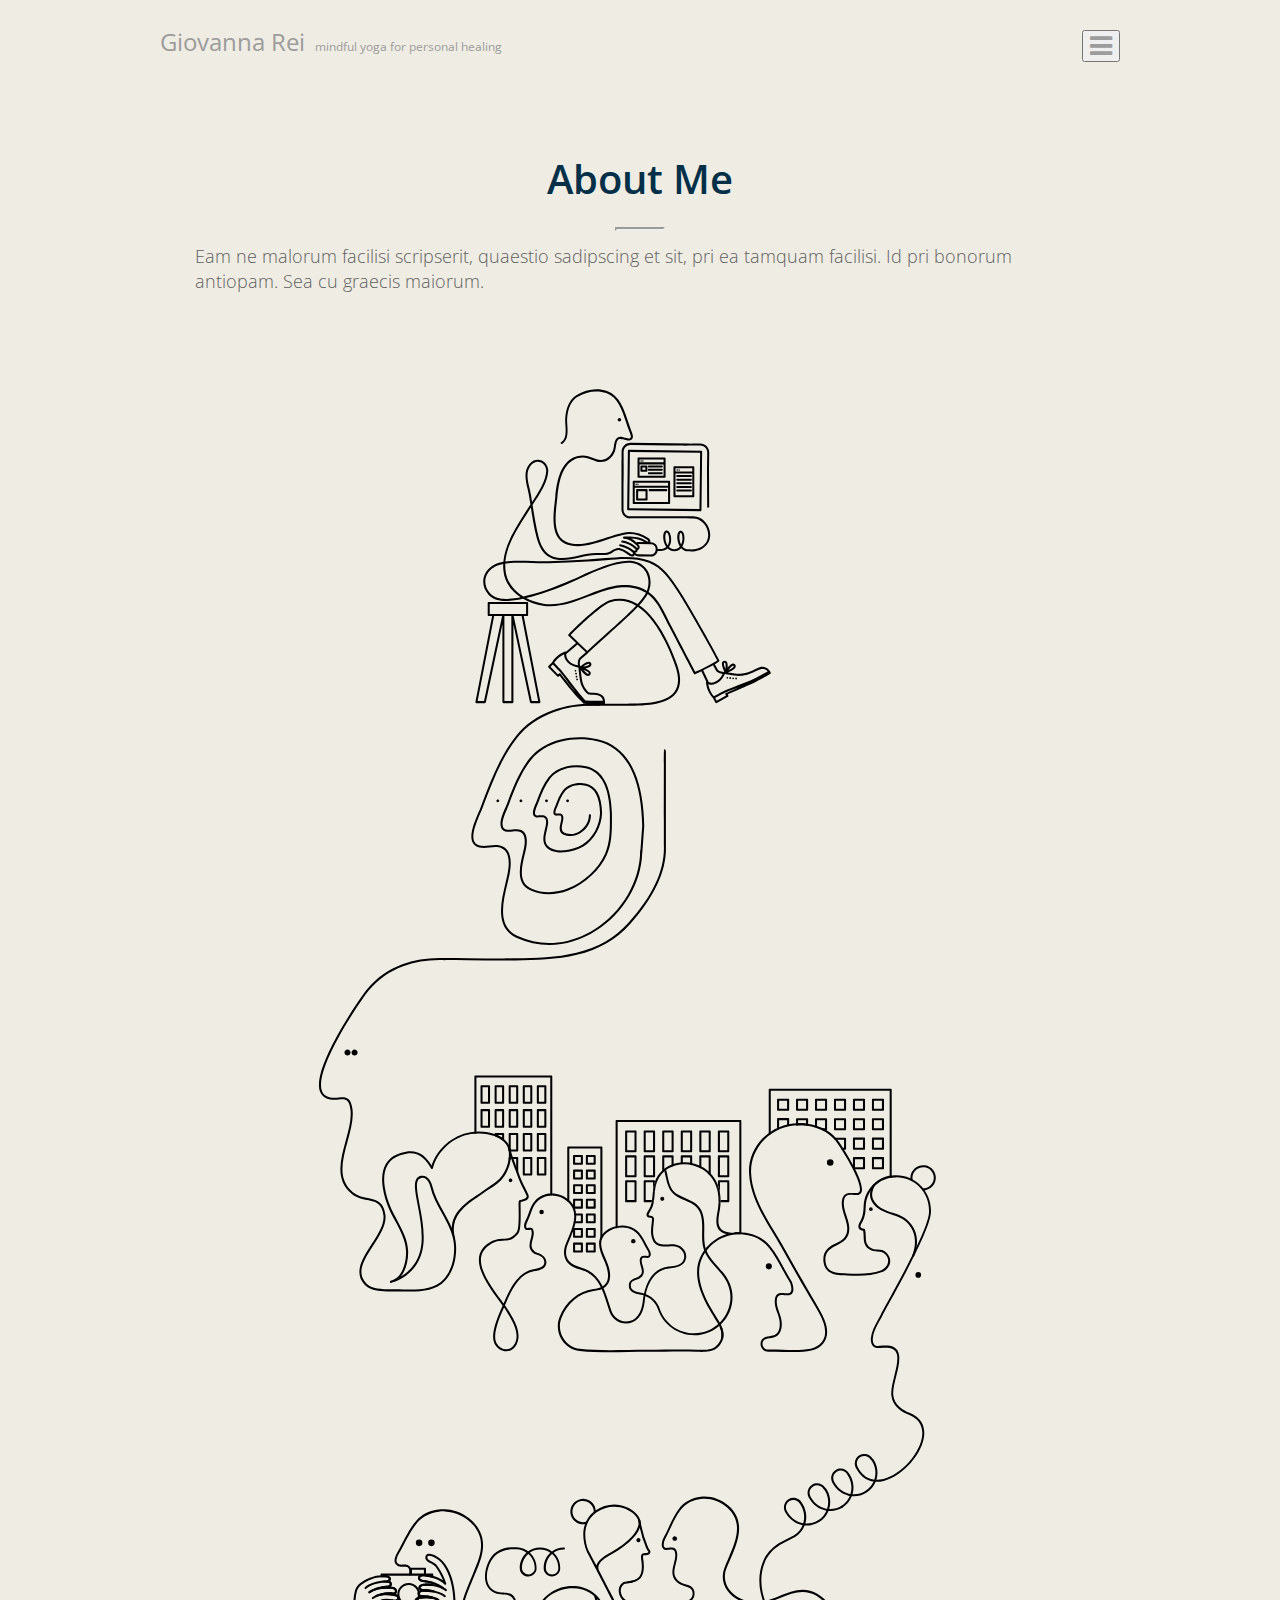
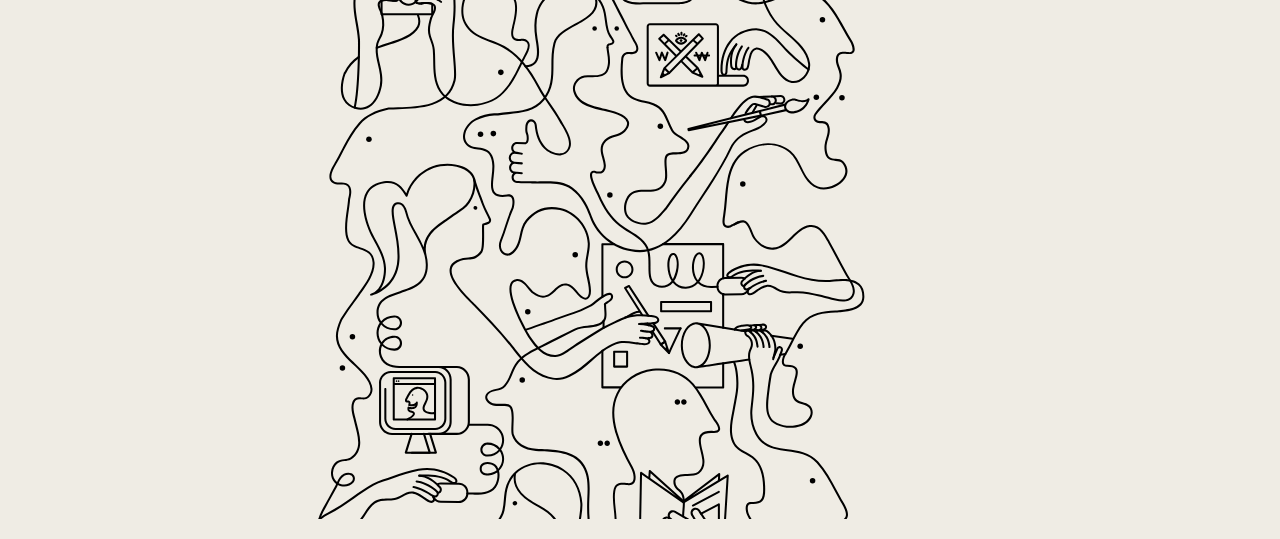
<file: about.html>
<!DOCTYPE html>
<html lang="en">
	<head>
    	<meta charset="utf-8">
    	<meta name="description" content="The perfect personal assistant. Relaxr does your job for you so you can enjoy life as it is meant to be.">
    	<meta name="viewport" content="width=device-width, initial-scale=1">

    	<title>G. Rei Yoga</title>

		<link href='http://fonts.googleapis.com/css?family=Open+Sans:300italic,300,600,800' rel='stylesheet' type='text/css'>

		<!-- external CSS link -->
		<link rel="stylesheet" href="css/reset.css">
		<link rel="stylesheet" href="css/style.css">
		<link rel="stylesheet" href="https://maxcdn.bootstrapcdn.com/font-awesome/4.5.0/css/font-awesome.min.css">
		<link rel="stylesheet" type="text/css" href="css/component.css" />

		<script src="https://ajax.googleapis.com/ajax/libs/jquery/2.2.0/jquery.min.js">
		</script>

		<script type="text/javascript" src="js/index.js">
		</script>

	</head>

	<body>
		<header>

			<div class="container">
				<h1 class="logo">
					<!--<img src="images/logo.png" alt="G.Rei" > -->Giovanna Rei</h1> 
				<span><h4 class="tag">mindful yoga for personal healing</h4> </span>

				<nav>	
				</nav>
					<div class="menuIcon">
						<button id="showRightPush" class="fa fa-bars"> 

					</button>


					<!-- <i class="fa fa-bars"> </i> -->
				</div>
				
			</div>
		</header>

		<body class="cbp-spmenu-push">

		<nav class="cbp-spmenu cbp-spmenu-vertical cbp-spmenu-right" id="cbp-spmenu-s2">
			<h3>Menu</h3>

			<a href="#">Celery seakale</a>
			<a href="#">Dulse daikon</a>
			<a href="#">Zucchini garlic</a>
			<a href="#">Catsear azuki bean</a>
			<a href="#">Dandelion bunya</a>
			<a href="#">Rutabaga</a>
		</nav>


		

		<section id="pageIntro">
			<div class="containerimage">
				<h3>About Me</h3>

				<hr>
				<p>Eam ne malorum facilisi scripserit, quaestio sadipscing et sit, pri ea tamquam facilisi. Id pri bonorum antiopam. Sea cu graecis maiorum.</p>

				
				
			</div>
				
			</div>
		</section>


		
		
		
		

		<!-------------------- JS -------------------->

		<script type="text/javascript" src="js/index.js"></script>
<script src="js/modernizr.custom.js"></script>
<script src="js/classie.js"></script>

<script>
			var menuRight = document.getElementById( 'cbp-spmenu-s2' ),
				/*menuLeft = document.getElementById( 'cbp-spmenu-s1' ),
				menuTop = document.getElementById( 'cbp-spmenu-s3' ),
				menuBottom = document.getElementById( 'cbp-spmenu-s4' ),
				showLeft = document.getElementById( 'showLeft' ),
				showRight = document.getElementById( 'showRight' ),
				showTop = document.getElementById( 'showTop' ),
				showBottom = document.getElementById( 'showBottom' ),
				showLeftPush = document.getElementById( 'showLeftPush' ),*/
				showRightPush = document.getElementById( 'showRightPush' ),
				body = document.body;

			/*showLeft.onclick = function() {
				classie.toggle( this, 'active' );
				classie.toggle( menuLeft, 'cbp-spmenu-open' );
				disableOther( 'showLeft' );
			}; 
			showRight.onclick = function() {
				classie.toggle( this, 'active' );
				classie.toggle( menuRight, 'cbp-spmenu-open' );
				disableOther( 'showRight' );
			};
			/*showTop.onclick = function() {
				classie.toggle( this, 'active' );
				classie.toggle( menuTop, 'cbp-spmenu-open' );
				disableOther( 'showTop' );
			};
			showBottom.onclick = function() {
				classie.toggle( this, 'active' );
				classie.toggle( menuBottom, 'cbp-spmenu-open' );
				disableOther( 'showBottom' );
			};
			showLeftPush.onclick = function() {
				classie.toggle( this, 'active' );
				classie.toggle( body, 'cbp-spmenu-push-toright' );
				classie.toggle( menuLeft, 'cbp-spmenu-open' );
				disableOther( 'showLeftPush' );
			}; */
			showRightPush.onclick = function() {
				classie.toggle( this, 'active' );
				classie.toggle( body, 'cbp-spmenu-push-toleft' );
				classie.toggle( menuRight, 'cbp-spmenu-open' );
				disableOther( 'showRightPush' );
			}; 

			function disableOther( button ) {
				/*if( button !== 'showLeft' ) {
					classie.toggle( showLeft, 'disabled' );
				} 
				if( button !== 'showRight' ) {
					classie.toggle( showRight, 'disabled' );
				}
				/*if( button !== 'showTop' ) {
					classie.toggle( showTop, 'disabled' );
				}
				if( button !== 'showBottom' ) {
					classie.toggle( showBottom, 'disabled' );
				}
				if( button !== 'showLeftPush' ) {
					classie.toggle( showLeftPush, 'disabled' );
				} */
				if( button !== 'showRightPush' ) {
					classie.toggle( showRightPush, 'disabled' );
				}
			}
		</script>		




	</body>
</html>
</file>
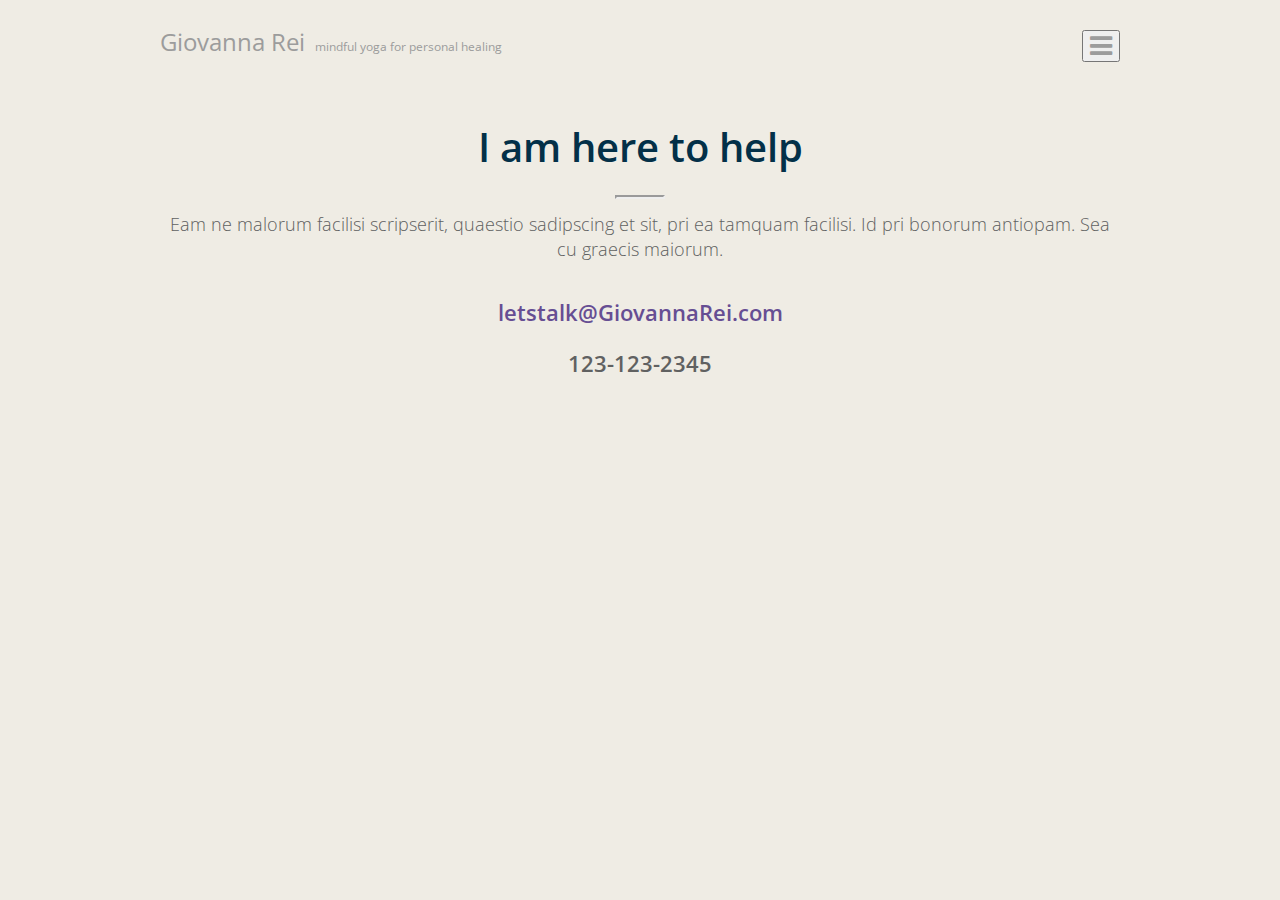
<file: contact.html>
<!DOCTYPE html>
<html lang="en">
	<head>
    	<meta charset="utf-8">
    	<meta name="description" content="The perfect personal assistant. Relaxr does your job for you so you can enjoy life as it is meant to be.">
    	<meta name="viewport" content="width=device-width, initial-scale=1">

    	<title>G. Rei Yoga</title>

		<link href='http://fonts.googleapis.com/css?family=Open+Sans:300italic,300,600,800' rel='stylesheet' type='text/css'>

		<!-- external CSS link -->
		<link rel="stylesheet" href="css/reset.css">
		<link rel="stylesheet" href="css/style.css">
		<link rel="stylesheet" href="https://maxcdn.bootstrapcdn.com/font-awesome/4.5.0/css/font-awesome.min.css">
		<link rel="stylesheet" type="text/css" href="css/component.css" />

		<script src="https://ajax.googleapis.com/ajax/libs/jquery/2.2.0/jquery.min.js">
		</script>

		<script type="text/javascript" src="js/index.js">
		</script>

	</head>

	<body>
		<header>

			<div class="container">
				<h1 class="logo">
					<!--<img src="images/logo.png" alt="G.Rei" > -->Giovanna Rei</h1> 
				<span><h4 class="tag">mindful yoga for personal healing</h4> </span>

				<nav>	
				</nav>
					<div class="menuIcon">
						<button id="showRightPush" class="fa fa-bars"> 

					</button>


					<!-- <i class="fa fa-bars"> </i> -->
				</div>
				
			</div>
		</header>

		<body class="cbp-spmenu-push">

		<nav class="cbp-spmenu cbp-spmenu-vertical cbp-spmenu-right" id="cbp-spmenu-s2">
			<h3>Menu</h3>

			<a href="#">Celery seakale</a>
			<a href="#">Dulse daikon</a>
			<a href="#">Zucchini garlic</a>
			<a href="#">Catsear azuki bean</a>
			<a href="#">Dandelion bunya</a>
			<a href="#">Rutabaga</a>
		</nav>


		

		<section id="pageIntro">
			<div class="container">
				<h3>I am here to help</h3>

				<hr>
				<p>Eam ne malorum facilisi scripserit, quaestio sadipscing et sit, pri ea tamquam facilisi. Id pri bonorum antiopam. Sea cu graecis maiorum.</p>

				<h3 class="contactDetail1">letstalk@GiovannaRei.com</h3>
				<h3 class="contactDetail2">123-123-2345</h3>
				
			</div>
				
			</div>
		</section>


		
		
		
		

		<!-------------------- JS -------------------->

<script type="text/javascript" src="js/index.js"></script>
<script src="js/modernizr.custom.js"></script>
<script src="js/classie.js"></script>

<script>
			var menuRight = document.getElementById( 'cbp-spmenu-s2' ),
				/*menuLeft = document.getElementById( 'cbp-spmenu-s1' ),
				menuTop = document.getElementById( 'cbp-spmenu-s3' ),
				menuBottom = document.getElementById( 'cbp-spmenu-s4' ),
				showLeft = document.getElementById( 'showLeft' ),
				showRight = document.getElementById( 'showRight' ),
				showTop = document.getElementById( 'showTop' ),
				showBottom = document.getElementById( 'showBottom' ),
				showLeftPush = document.getElementById( 'showLeftPush' ),*/
				showRightPush = document.getElementById( 'showRightPush' ),
				body = document.body;

			/*showLeft.onclick = function() {
				classie.toggle( this, 'active' );
				classie.toggle( menuLeft, 'cbp-spmenu-open' );
				disableOther( 'showLeft' );
			}; 
			showRight.onclick = function() {
				classie.toggle( this, 'active' );
				classie.toggle( menuRight, 'cbp-spmenu-open' );
				disableOther( 'showRight' );
			};
			/*showTop.onclick = function() {
				classie.toggle( this, 'active' );
				classie.toggle( menuTop, 'cbp-spmenu-open' );
				disableOther( 'showTop' );
			};
			showBottom.onclick = function() {
				classie.toggle( this, 'active' );
				classie.toggle( menuBottom, 'cbp-spmenu-open' );
				disableOther( 'showBottom' );
			};
			showLeftPush.onclick = function() {
				classie.toggle( this, 'active' );
				classie.toggle( body, 'cbp-spmenu-push-toright' );
				classie.toggle( menuLeft, 'cbp-spmenu-open' );
				disableOther( 'showLeftPush' );
			}; */
			showRightPush.onclick = function() {
				classie.toggle( this, 'active' );
				classie.toggle( body, 'cbp-spmenu-push-toleft' );
				classie.toggle( menuRight, 'cbp-spmenu-open' );
				disableOther( 'showRightPush' );
			}; 

			function disableOther( button ) {
				/*if( button !== 'showLeft' ) {
					classie.toggle( showLeft, 'disabled' );
				} 
				if( button !== 'showRight' ) {
					classie.toggle( showRight, 'disabled' );
				}
				/*if( button !== 'showTop' ) {
					classie.toggle( showTop, 'disabled' );
				}
				if( button !== 'showBottom' ) {
					classie.toggle( showBottom, 'disabled' );
				}
				if( button !== 'showLeftPush' ) {
					classie.toggle( showLeftPush, 'disabled' );
				} */
				if( button !== 'showRightPush' ) {
					classie.toggle( showRightPush, 'disabled' );
				}
			}
		</script>		



	</body>
</html>
</file>
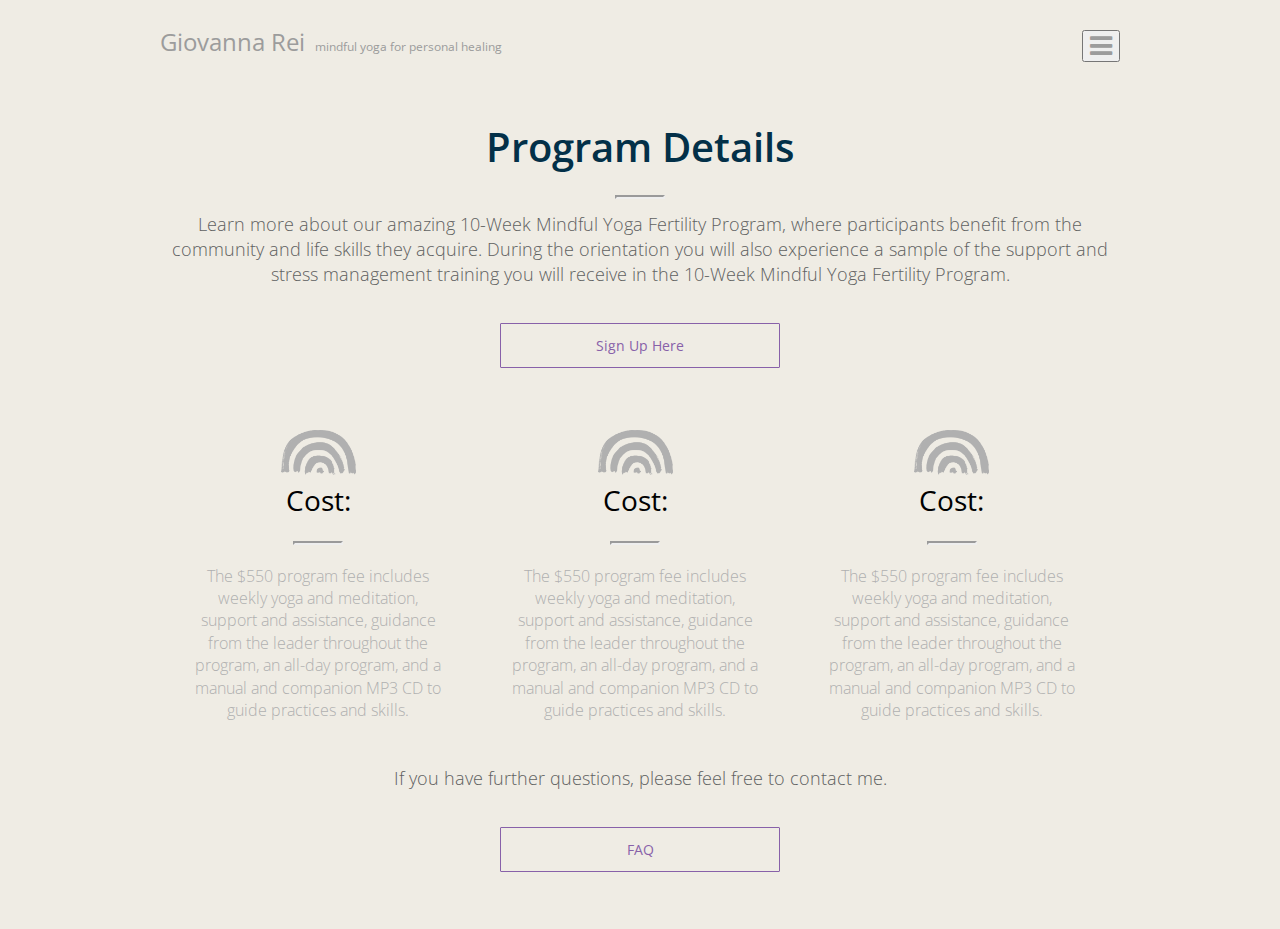
<file: details.html>
<!DOCTYPE html>
<html lang="en">
	<head>
    	<meta charset="utf-8">
    	<meta name="description" content="The perfect personal assistant. Relaxr does your job for you so you can enjoy life as it is meant to be.">
    	<meta name="viewport" content="width=device-width, initial-scale=1">

    	<title>G. Rei Yoga</title>

		<link href='http://fonts.googleapis.com/css?family=Open+Sans:300italic,300,600,800' rel='stylesheet' type='text/css'>

		<!-- external CSS link -->
		<link rel="stylesheet" href="css/reset.css">
		<link rel="stylesheet" href="css/style.css">
		<link rel="stylesheet" href="https://maxcdn.bootstrapcdn.com/font-awesome/4.5.0/css/font-awesome.min.css">
		<link rel="stylesheet" type="text/css" href="css/component.css" />

		<script src="https://ajax.googleapis.com/ajax/libs/jquery/2.2.0/jquery.min.js">
		</script>

		<script type="text/javascript" src="js/index.js">
		</script>

	</head>

	<body>
		<header>

			<div class="container">
				<h1 class="logo">
					<!--<img src="images/logo.png" alt="G.Rei" > -->Giovanna Rei</h1> 
				<span><h4 class="tag">mindful yoga for personal healing</h4> </span>

				<nav>	
				</nav>
					<div class="menuIcon">
						<button id="showRightPush" class="fa fa-bars"> 

					</button>


					<!-- <i class="fa fa-bars"> </i> -->
				</div>
				
			</div>
		</header>

		<body class="cbp-spmenu-push">

		<nav class="cbp-spmenu cbp-spmenu-vertical cbp-spmenu-right" id="cbp-spmenu-s2">
			<h3>Menu</h3>

			<a href="#">Celery seakale</a>
			<a href="#">Dulse daikon</a>
			<a href="#">Zucchini garlic</a>
			<a href="#">Catsear azuki bean</a>
			<a href="#">Dandelion bunya</a>
			<a href="#">Rutabaga</a>
		</nav>


		

		<section id="pageIntro">
			<div class="container">
				<h3>Program Details</h3>

				<hr>
				<p>Learn more about our amazing 10-Week Mindful Yoga Fertility Program, where participants benefit from the community and life skills they acquire. During the orientation you will also experience a sample of the support and stress management training you will receive in the 10-Week Mindful Yoga Fertility Program.</p>

				<a class="button" href="#">Sign Up Here</a>
			</div>
				
			</div>
		</section>


		<section id="pageIntro">
			<div class="container3">

				<img src="images/detail.png" alt="detail1" >
				<h4>Cost:</h4>
				<hr>
				<p>The $550 program fee includes weekly yoga and meditation, support and assistance, guidance from the leader throughout the program, an all-day program, and a manual and companion MP3 CD to guide practices and skills.</p>
				
			</div>

			<div class="container3">

				<img src="images/detail.png" alt="detail1" >
				<h4>Cost:</h4>
				<hr>
				<p>The $550 program fee includes weekly yoga and meditation, support and assistance, guidance from the leader throughout the program, an all-day program, and a manual and companion MP3 CD to guide practices and skills.</p>
				
			</div>

			<div class="container3">

				<img src="images/detail.png" alt="detail1" >
				<h4>Cost:</h4>
				<hr>
				<p>The $550 program fee includes weekly yoga and meditation, support and assistance, guidance from the leader throughout the program, an all-day program, and a manual and companion MP3 CD to guide practices and skills.</p>
				
			</div>

			<div class="container">
				
				<p>If you have further questions, please feel free to contact me.</p>

				<a class="button" href="#">FAQ</a>
				<br>
			</div>
				
			</div>
		</section>
		
		
		
		

		<!-------------------- JS -------------------->

<script type="text/javascript" src="js/index.js"></script>
<script src="js/modernizr.custom.js"></script>
<script src="js/classie.js"></script>

<script>
			var menuRight = document.getElementById( 'cbp-spmenu-s2' ),
				/*menuLeft = document.getElementById( 'cbp-spmenu-s1' ),
				menuTop = document.getElementById( 'cbp-spmenu-s3' ),
				menuBottom = document.getElementById( 'cbp-spmenu-s4' ),
				showLeft = document.getElementById( 'showLeft' ),
				showRight = document.getElementById( 'showRight' ),
				showTop = document.getElementById( 'showTop' ),
				showBottom = document.getElementById( 'showBottom' ),
				showLeftPush = document.getElementById( 'showLeftPush' ),*/
				showRightPush = document.getElementById( 'showRightPush' ),
				body = document.body;

			/*showLeft.onclick = function() {
				classie.toggle( this, 'active' );
				classie.toggle( menuLeft, 'cbp-spmenu-open' );
				disableOther( 'showLeft' );
			}; 
			showRight.onclick = function() {
				classie.toggle( this, 'active' );
				classie.toggle( menuRight, 'cbp-spmenu-open' );
				disableOther( 'showRight' );
			};
			/*showTop.onclick = function() {
				classie.toggle( this, 'active' );
				classie.toggle( menuTop, 'cbp-spmenu-open' );
				disableOther( 'showTop' );
			};
			showBottom.onclick = function() {
				classie.toggle( this, 'active' );
				classie.toggle( menuBottom, 'cbp-spmenu-open' );
				disableOther( 'showBottom' );
			};
			showLeftPush.onclick = function() {
				classie.toggle( this, 'active' );
				classie.toggle( body, 'cbp-spmenu-push-toright' );
				classie.toggle( menuLeft, 'cbp-spmenu-open' );
				disableOther( 'showLeftPush' );
			}; */
			showRightPush.onclick = function() {
				classie.toggle( this, 'active' );
				classie.toggle( body, 'cbp-spmenu-push-toleft' );
				classie.toggle( menuRight, 'cbp-spmenu-open' );
				disableOther( 'showRightPush' );
			}; 

			function disableOther( button ) {
				/*if( button !== 'showLeft' ) {
					classie.toggle( showLeft, 'disabled' );
				} 
				if( button !== 'showRight' ) {
					classie.toggle( showRight, 'disabled' );
				}
				/*if( button !== 'showTop' ) {
					classie.toggle( showTop, 'disabled' );
				}
				if( button !== 'showBottom' ) {
					classie.toggle( showBottom, 'disabled' );
				}
				if( button !== 'showLeftPush' ) {
					classie.toggle( showLeftPush, 'disabled' );
				} */
				if( button !== 'showRightPush' ) {
					classie.toggle( showRightPush, 'disabled' );
				}
			}
		</script>		


	</body>
</html>
</file>
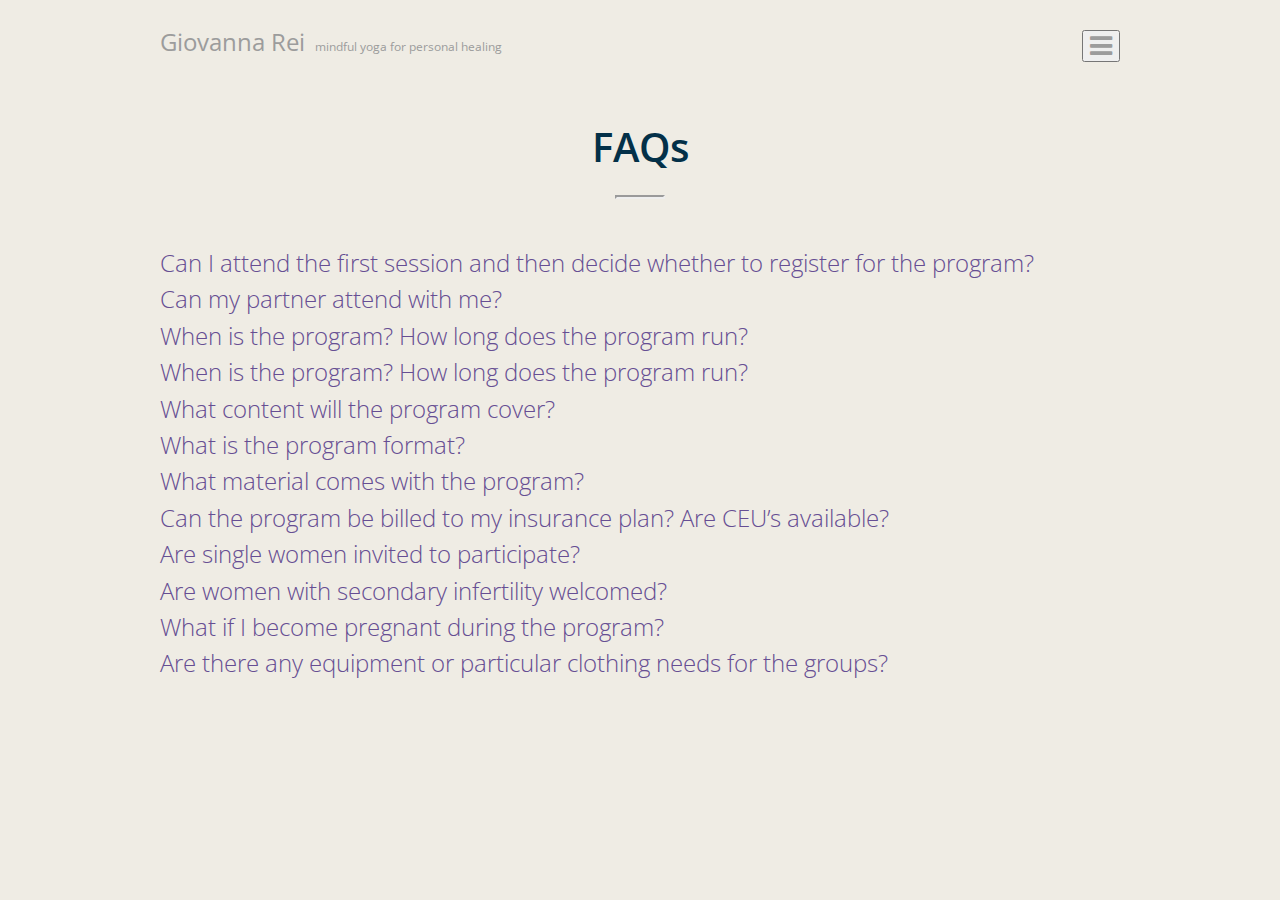
<file: faq.html>
<!DOCTYPE html>
<html lang="en">
	<head>
    	<meta charset="utf-8">
    	<meta name="description" content="The perfect personal assistant. Relaxr does your job for you so you can enjoy life as it is meant to be.">
    	<meta name="viewport" content="width=device-width, initial-scale=1">

    	<title>G. Rei Yoga</title>

		<link href='http://fonts.googleapis.com/css?family=Open+Sans:300italic,300,600,800' rel='stylesheet' type='text/css'>

		<!-- external CSS link -->
		<link rel="stylesheet" href="css/reset.css">
		<link rel="stylesheet" href="css/style.css">
		<link rel="stylesheet" href="https://maxcdn.bootstrapcdn.com/font-awesome/4.5.0/css/font-awesome.min.css">
		<link rel="stylesheet" type="text/css" href="css/component.css" />

		<script src="https://ajax.googleapis.com/ajax/libs/jquery/2.2.0/jquery.min.js">
		</script>

		<script type="text/javascript" src="js/index.js">
		</script>

	</head>

	<body>
		<header>

			<div class="container">
				<h1 class="logo">
					<!--<img src="images/logo.png" alt="G.Rei" > -->Giovanna Rei</h1> 
				<span><h4 class="tag">mindful yoga for personal healing</h4> </span>

				<nav>	
				</nav>
					<div class="menuIcon">
						<button id="showRightPush" class="fa fa-bars"> 

					</button>


					<!-- <i class="fa fa-bars"> </i> -->
				</div>
				
			</div>
		</header>

		<body class="cbp-spmenu-push">

		<nav class="cbp-spmenu cbp-spmenu-vertical cbp-spmenu-right" id="cbp-spmenu-s2">
			<h3>Menu</h3>

			<a href="#">Celery seakale</a>
			<a href="#">Dulse daikon</a>
			<a href="#">Zucchini garlic</a>
			<a href="#">Catsear azuki bean</a>
			<a href="#">Dandelion bunya</a>
			<a href="#">Rutabaga</a>
		</nav>


		

		<section id="pageIntro">
			<div class="container">
				<h3>FAQs</h3>

				<hr>
				<section id="faq">
			<dl class="accordion">
				  <dt><a href="javascript:void(0);">Can I attend the first session and then decide whether to register for the program?</a></dt>
				  <dd>Pellentesque fermentum dolor. Aliquam quam lectus, facilisis auctor, ultrices ut, elementum vulputate, nunc.</dd>

				  <dt><a href="javascript:void(0);">Can my partner attend with me?</a></dt>
				  <dd>Donec nec justo eget felis facilisis fermentum. Aliquam porttitor mauris sit amet orci. Aenean dignissim pellentesque felis.</dd>

				  <dt><a href="javascript:void(0);">When is the program? How long does the program run?</a></dt>
				  <dd>Lorem ipsum dolor sit amet, consectetuer adipiscing elit. Phasellus hendrerit. Pellentesque aliquet nibh nec urna. In nisi neque, aliquet vel, dapibus id, mattis vel, nisi. Sed pretium, ligula sollicitudin laoreet viverra, tortor libero sodales leo, eget blandit nunc tortor eu nibh. Nullam mollis. Ut justo. Suspendisse potenti.</dd>
				

				<dt><a href="javascript:void(0);">When is the program? How long does the program run?</a></dt>
				  <dd>Lorem ipsum dolor sit amet, consectetuer adipiscing elit. Phasellus hendrerit. Pellentesque aliquet nibh nec urna. In nisi neque, aliquet vel, dapibus id, mattis vel, nisi. Sed pretium, ligula sollicitudin laoreet viverra, tortor libero sodales leo, eget blandit nunc tortor eu nibh. Nullam mollis. Ut justo. Suspendisse potenti.</dd>
				

				<dt><a href="javascript:void(0);">What content will the program cover?</a></dt>
				  <dd>Lorem ipsum dolor sit amet, consectetuer adipiscing elit. Phasellus hendrerit. Pellentesque aliquet nibh nec urna. In nisi neque, aliquet vel, dapibus id, mattis vel, nisi. Sed pretium, ligula sollicitudin laoreet viverra, tortor libero sodales leo, eget blandit nunc tortor eu nibh. Nullam mollis. Ut justo. Suspendisse potenti.</dd>
				

				<dt><a href="javascript:void(0);">What is the program format?</a></dt>
				  <dd>Lorem ipsum dolor sit amet, consectetuer adipiscing elit. Phasellus hendrerit. Pellentesque aliquet nibh nec urna. In nisi neque, aliquet vel, dapibus id, mattis vel, nisi. Sed pretium, ligula sollicitudin laoreet viverra, tortor libero sodales leo, eget blandit nunc tortor eu nibh. Nullam mollis. Ut justo. Suspendisse potenti.</dd>
				

				<dt><a href="javascript:void(0);">What material comes with the program?</a></dt>
				  <dd>Lorem ipsum dolor sit amet, consectetuer adipiscing elit. Phasellus hendrerit. Pellentesque aliquet nibh nec urna. In nisi neque, aliquet vel, dapibus id, mattis vel, nisi. Sed pretium, ligula sollicitudin laoreet viverra, tortor libero sodales leo, eget blandit nunc tortor eu nibh. Nullam mollis. Ut justo. Suspendisse potenti.</dd>
				

				<dt><a href="javascript:void(0);">Can the program be billed to my insurance plan? Are CEU’s available?</a></dt>
				  <dd>Lorem ipsum dolor sit amet, consectetuer adipiscing elit. Phasellus hendrerit. Pellentesque aliquet nibh nec urna. In nisi neque, aliquet vel, dapibus id, mattis vel, nisi. Sed pretium, ligula sollicitudin laoreet viverra, tortor libero sodales leo, eget blandit nunc tortor eu nibh. Nullam mollis. Ut justo. Suspendisse potenti.</dd>
				

				<dt><a href="javascript:void(0);">Are single women invited to participate?</a></dt>
				  <dd>Lorem ipsum dolor sit amet, consectetuer adipiscing elit. Phasellus hendrerit. Pellentesque aliquet nibh nec urna. In nisi neque, aliquet vel, dapibus id, mattis vel, nisi. Sed pretium, ligula sollicitudin laoreet viverra, tortor libero sodales leo, eget blandit nunc tortor eu nibh. Nullam mollis. Ut justo. Suspendisse potenti.</dd>
				

				<dt><a href="javascript:void(0);">Are women with secondary infertility welcomed?</a></dt>
				  <dd>Lorem ipsum dolor sit amet, consectetuer adipiscing elit. Phasellus hendrerit. Pellentesque aliquet nibh nec urna. In nisi neque, aliquet vel, dapibus id, mattis vel, nisi. Sed pretium, ligula sollicitudin laoreet viverra, tortor libero sodales leo, eget blandit nunc tortor eu nibh. Nullam mollis. Ut justo. Suspendisse potenti.</dd>
				

				<dt><a href="javascript:void(0);">What if I become pregnant during the program?</a></dt>
				  <dd>Lorem ipsum dolor sit amet, consectetuer adipiscing elit. Phasellus hendrerit. Pellentesque aliquet nibh nec urna. In nisi neque, aliquet vel, dapibus id, mattis vel, nisi. Sed pretium, ligula sollicitudin laoreet viverra, tortor libero sodales leo, eget blandit nunc tortor eu nibh. Nullam mollis. Ut justo. Suspendisse potenti.</dd>
				

				<dt><a href="javascript:void(0);">Are there any equipment or particular clothing needs for the groups?</a></dt>
				  <dd>Lorem ipsum dolor sit amet, consectetuer adipiscing elit. Phasellus hendrerit. Pellentesque aliquet nibh nec urna. In nisi neque, aliquet vel, dapibus id, mattis vel, nisi. Sed pretium, ligula sollicitudin laoreet viverra, tortor libero sodales leo, eget blandit nunc tortor eu nibh. Nullam mollis. Ut justo. Suspendisse potenti.</dd>
				</dl>​




		</section>
			</div>


		</section>


		
		

		<!-------------------- JS -------------------->

<script type="text/javascript" src="js/index.js"></script>
<script src="js/modernizr.custom.js"></script>
<script src="js/classie.js"></script>

<script>
			var menuRight = document.getElementById( 'cbp-spmenu-s2' ),
				/*menuLeft = document.getElementById( 'cbp-spmenu-s1' ),
				menuTop = document.getElementById( 'cbp-spmenu-s3' ),
				menuBottom = document.getElementById( 'cbp-spmenu-s4' ),
				showLeft = document.getElementById( 'showLeft' ),
				showRight = document.getElementById( 'showRight' ),
				showTop = document.getElementById( 'showTop' ),
				showBottom = document.getElementById( 'showBottom' ),
				showLeftPush = document.getElementById( 'showLeftPush' ),*/
				showRightPush = document.getElementById( 'showRightPush' ),
				body = document.body;

			/*showLeft.onclick = function() {
				classie.toggle( this, 'active' );
				classie.toggle( menuLeft, 'cbp-spmenu-open' );
				disableOther( 'showLeft' );
			}; 
			showRight.onclick = function() {
				classie.toggle( this, 'active' );
				classie.toggle( menuRight, 'cbp-spmenu-open' );
				disableOther( 'showRight' );
			};
			/*showTop.onclick = function() {
				classie.toggle( this, 'active' );
				classie.toggle( menuTop, 'cbp-spmenu-open' );
				disableOther( 'showTop' );
			};
			showBottom.onclick = function() {
				classie.toggle( this, 'active' );
				classie.toggle( menuBottom, 'cbp-spmenu-open' );
				disableOther( 'showBottom' );
			};
			showLeftPush.onclick = function() {
				classie.toggle( this, 'active' );
				classie.toggle( body, 'cbp-spmenu-push-toright' );
				classie.toggle( menuLeft, 'cbp-spmenu-open' );
				disableOther( 'showLeftPush' );
			}; */
			showRightPush.onclick = function() {
				classie.toggle( this, 'active' );
				classie.toggle( body, 'cbp-spmenu-push-toleft' );
				classie.toggle( menuRight, 'cbp-spmenu-open' );
				disableOther( 'showRightPush' );
			}; 

			function disableOther( button ) {
				/*if( button !== 'showLeft' ) {
					classie.toggle( showLeft, 'disabled' );
				} 
				if( button !== 'showRight' ) {
					classie.toggle( showRight, 'disabled' );
				}
				/*if( button !== 'showTop' ) {
					classie.toggle( showTop, 'disabled' );
				}
				if( button !== 'showBottom' ) {
					classie.toggle( showBottom, 'disabled' );
				}
				if( button !== 'showLeftPush' ) {
					classie.toggle( showLeftPush, 'disabled' );
				} */
				if( button !== 'showRightPush' ) {
					classie.toggle( showRightPush, 'disabled' );
				}
			}
		</script>		

	</body>
</html>
</file>
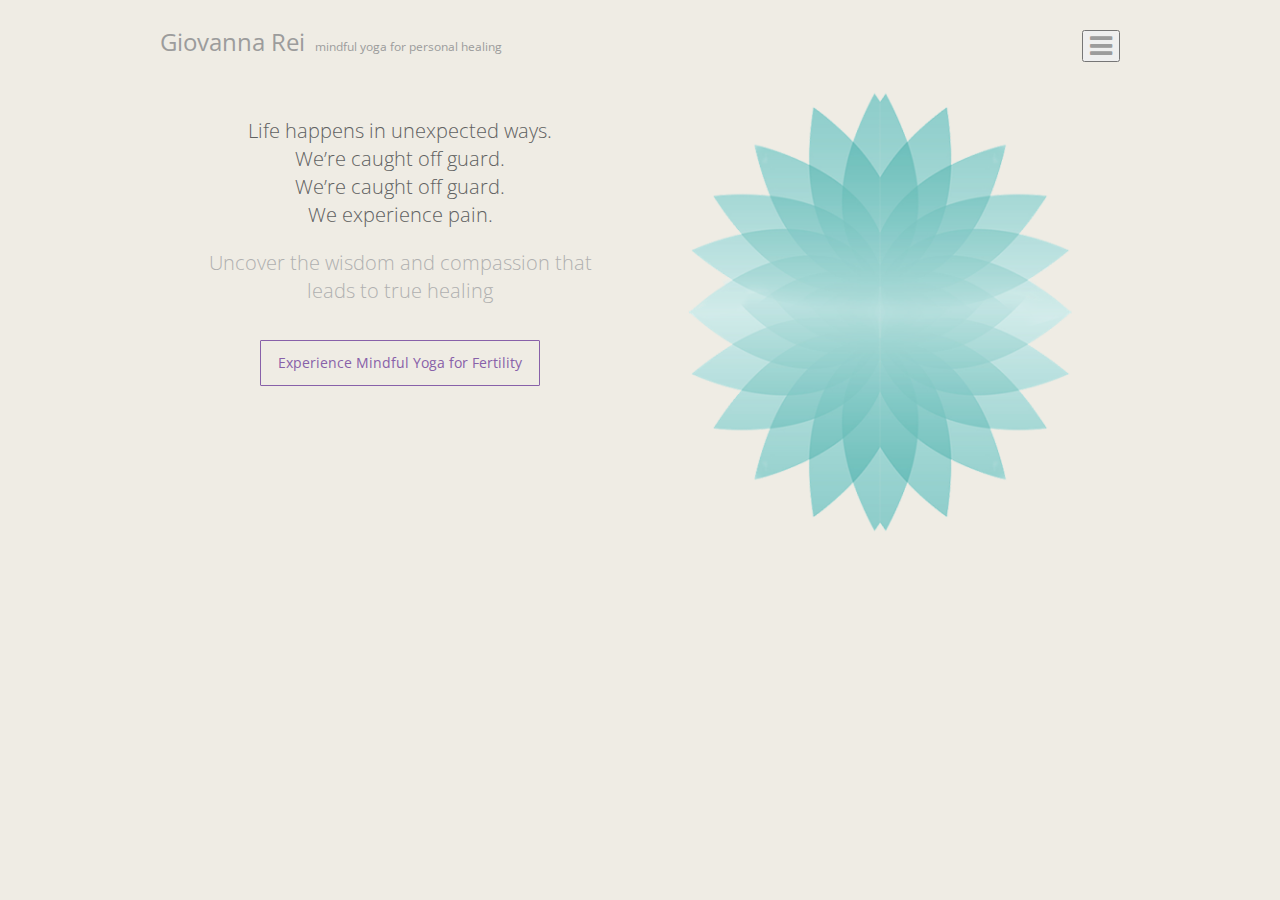
<file: home.html>
<!DOCTYPE html>
<html lang="en">
	<head>
    	<meta charset="utf-8">
    	<meta name="description" content="The perfect personal assistant. Relaxr does your job for you so you can enjoy life as it is meant to be.">
    	<meta name="viewport" content="width=device-width, initial-scale=1">

    	<title>G. Rei Yoga</title>

		<link href='http://fonts.googleapis.com/css?family=Open+Sans:300italic,300,600,800' rel='stylesheet' type='text/css'>

		<!-- external CSS link -->
		<link rel="stylesheet" href="css/reset.css">
		<link rel="stylesheet" href="css/style.css">
		<link rel="stylesheet" href="https://maxcdn.bootstrapcdn.com/font-awesome/4.5.0/css/font-awesome.min.css">
		<link rel="stylesheet" type="text/css" href="css/component.css" />

		<script src="https://ajax.googleapis.com/ajax/libs/jquery/2.2.0/jquery.min.js">
		</script>

		<script type="text/javascript" src="js/index.js">
		</script>

	</head>

	<body>
		<header>

			<div class="container">
				<h1 class="logo">
					<!--<img src="images/logo.png" alt="G.Rei" > -->Giovanna Rei</h1> 
				<span><h4 class="tag">mindful yoga for personal healing</h4> </span>

				<nav>	
				</nav>
					<div class="menuIcon">
						<button id="showRightPush" class="fa fa-bars"> 

					</button>


					<!-- <i class="fa fa-bars"> </i> -->
				</div>
				
			</div>
		</header>

		<body class="cbp-spmenu-push">

		<nav class="cbp-spmenu cbp-spmenu-vertical cbp-spmenu-right" id="cbp-spmenu-s2">
			<h3>Menu</h3>

			<a href="#">Celery seakale</a>
			<a href="#">Dulse daikon</a>
			<a href="#">Zucchini garlic</a>
			<a href="#">Catsear azuki bean</a>
			<a href="#">Dandelion bunya</a>
			<a href="#">Rutabaga</a>
		</nav>

		

		<section id="homeIntro">
			<div class="container2">

				<ul>
					<li>Life happens in unexpected ways. </li>
					<li>We’re caught off guard. </li>
					<li>We’re caught off guard.</li>
					<li>We experience pain.</li>
					
				</ul>

				<p>Uncover the wisdom and compassion that leads to true healing</p>


				
				<a class="button" href="#">Experience Mindful Yoga for Fertility</a>
			</div>

			<div class="container2image">

				
			</div>
		</section>
		
		
		
		

		<!-------------------- JS -------------------->

<script type="text/javascript" src="js/index.js"></script>
<script src="js/modernizr.custom.js"></script>
<script src="js/classie.js"></script>

<script>
			var menuRight = document.getElementById( 'cbp-spmenu-s2' ),
				/*menuLeft = document.getElementById( 'cbp-spmenu-s1' ),
				menuTop = document.getElementById( 'cbp-spmenu-s3' ),
				menuBottom = document.getElementById( 'cbp-spmenu-s4' ),
				showLeft = document.getElementById( 'showLeft' ),
				showRight = document.getElementById( 'showRight' ),
				showTop = document.getElementById( 'showTop' ),
				showBottom = document.getElementById( 'showBottom' ),
				showLeftPush = document.getElementById( 'showLeftPush' ),*/
				showRightPush = document.getElementById( 'showRightPush' ),
				body = document.body;

			/*showLeft.onclick = function() {
				classie.toggle( this, 'active' );
				classie.toggle( menuLeft, 'cbp-spmenu-open' );
				disableOther( 'showLeft' );
			}; 
			showRight.onclick = function() {
				classie.toggle( this, 'active' );
				classie.toggle( menuRight, 'cbp-spmenu-open' );
				disableOther( 'showRight' );
			};
			/*showTop.onclick = function() {
				classie.toggle( this, 'active' );
				classie.toggle( menuTop, 'cbp-spmenu-open' );
				disableOther( 'showTop' );
			};
			showBottom.onclick = function() {
				classie.toggle( this, 'active' );
				classie.toggle( menuBottom, 'cbp-spmenu-open' );
				disableOther( 'showBottom' );
			};
			showLeftPush.onclick = function() {
				classie.toggle( this, 'active' );
				classie.toggle( body, 'cbp-spmenu-push-toright' );
				classie.toggle( menuLeft, 'cbp-spmenu-open' );
				disableOther( 'showLeftPush' );
			}; */
			showRightPush.onclick = function() {
				classie.toggle( this, 'active' );
				classie.toggle( body, 'cbp-spmenu-push-toleft' );
				classie.toggle( menuRight, 'cbp-spmenu-open' );
				disableOther( 'showRightPush' );
			}; 

			function disableOther( button ) {
				/*if( button !== 'showLeft' ) {
					classie.toggle( showLeft, 'disabled' );
				} 
				if( button !== 'showRight' ) {
					classie.toggle( showRight, 'disabled' );
				}
				/*if( button !== 'showTop' ) {
					classie.toggle( showTop, 'disabled' );
				}
				if( button !== 'showBottom' ) {
					classie.toggle( showBottom, 'disabled' );
				}
				if( button !== 'showLeftPush' ) {
					classie.toggle( showLeftPush, 'disabled' );
				} */
				if( button !== 'showRightPush' ) {
					classie.toggle( showRightPush, 'disabled' );
				}
			}
		</script>		


	</body>
</html>
</file>
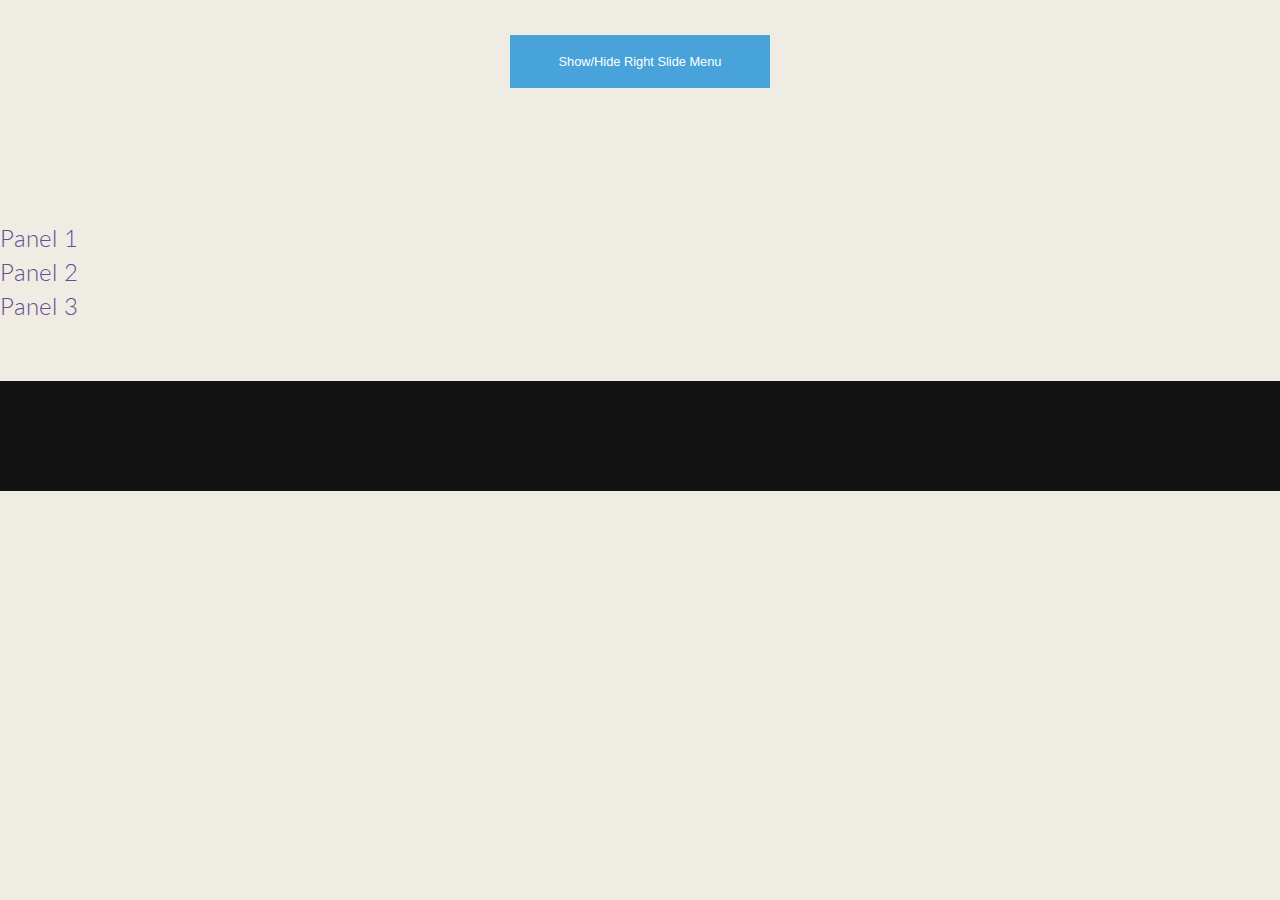
<file: index-functions.html>
<!DOCTYPE html>
<html lang="en">
	<head>
	<meta charset="utf-8">
	<meta name="description" content="Accordian Example">

		<title>Accordian Example</title>
		

		<!-- external CSS link -->
		
		<link rel="stylesheet" href="css/style.css">
		<link rel="stylesheet" type="text/css" href="css/default.css" />
		<link rel="stylesheet" type="text/css" href="css/component.css" />

		<script src="https://ajax.googleapis.com/ajax/libs/jquery/2.2.0/jquery.min.js"></script>


	</head>

	<header>
		<div class="main">
				<section>
					
					<!-- Class "cbp-spmenu-open" gets applied to menu -->
					
					<button id="showRightPush">Show/Hide Right Slide Menu</button>
					
				</section>
				
			</div>


	</header>

	<body class="cbp-spmenu-push">

		<nav class="cbp-spmenu cbp-spmenu-vertical cbp-spmenu-right" id="cbp-spmenu-s2">
			<h3>Menu</h3>

			<a href="#">Celery seakale</a>
			<a href="#">Dulse daikon</a>
			<a href="#">Zucchini garlic</a>
			<a href="#">Catsear azuki bean</a>
			<a href="#">Dandelion bunya</a>
			<a href="#">Rutabaga</a>
		</nav>
		
		<section id="faq">
			<dl class="accordion">
  <dt><a href="javascript:void(0);">Panel 1</a></dt>
  <dd>Pellentesque fermentum dolor. Aliquam quam lectus, facilisis auctor, ultrices ut, elementum vulputate, nunc.</dd>

  <dt><a href="javascript:void(0);">Panel 2</a></dt>
  <dd>Donec nec justo eget felis facilisis fermentum. Aliquam porttitor mauris sit amet orci. Aenean dignissim pellentesque felis.</dd>

  <dt><a href="javascript:void(0);">Panel 3</a></dt>
  <dd>Lorem ipsum dolor sit amet, consectetuer adipiscing elit. Phasellus hendrerit. Pellentesque aliquet nibh nec urna. In nisi neque, aliquet vel, dapibus id, mattis vel, nisi. Sed pretium, ligula sollicitudin laoreet viverra, tortor libero sodales leo, eget blandit nunc tortor eu nibh. Nullam mollis. Ut justo. Suspendisse potenti.</dd>
</dl>​
		</section>
		
		
		<footer>
			
		</footer>
<script type="text/javascript" src="js/index.js"></script>
<script src="js/modernizr.custom.js"></script>
<script src="js/classie.js"></script>
		




		<script>
			var menuRight = document.getElementById( 'cbp-spmenu-s2' ),
				/*menuLeft = document.getElementById( 'cbp-spmenu-s1' ),
				menuTop = document.getElementById( 'cbp-spmenu-s3' ),
				menuBottom = document.getElementById( 'cbp-spmenu-s4' ),
				showLeft = document.getElementById( 'showLeft' ),
				showRight = document.getElementById( 'showRight' ),
				showTop = document.getElementById( 'showTop' ),
				showBottom = document.getElementById( 'showBottom' ),
				showLeftPush = document.getElementById( 'showLeftPush' ),*/
				showRightPush = document.getElementById( 'showRightPush' ),
				body = document.body;

			/*showLeft.onclick = function() {
				classie.toggle( this, 'active' );
				classie.toggle( menuLeft, 'cbp-spmenu-open' );
				disableOther( 'showLeft' );
			}; 
			showRight.onclick = function() {
				classie.toggle( this, 'active' );
				classie.toggle( menuRight, 'cbp-spmenu-open' );
				disableOther( 'showRight' );
			};
			/*showTop.onclick = function() {
				classie.toggle( this, 'active' );
				classie.toggle( menuTop, 'cbp-spmenu-open' );
				disableOther( 'showTop' );
			};
			showBottom.onclick = function() {
				classie.toggle( this, 'active' );
				classie.toggle( menuBottom, 'cbp-spmenu-open' );
				disableOther( 'showBottom' );
			};
			showLeftPush.onclick = function() {
				classie.toggle( this, 'active' );
				classie.toggle( body, 'cbp-spmenu-push-toright' );
				classie.toggle( menuLeft, 'cbp-spmenu-open' );
				disableOther( 'showLeftPush' );
			}; */
			showRightPush.onclick = function() {
				classie.toggle( this, 'active' );
				classie.toggle( body, 'cbp-spmenu-push-toleft' );
				classie.toggle( menuRight, 'cbp-spmenu-open' );
				disableOther( 'showRightPush' );
			}; 

			function disableOther( button ) {
				/*if( button !== 'showLeft' ) {
					classie.toggle( showLeft, 'disabled' );
				} 
				if( button !== 'showRight' ) {
					classie.toggle( showRight, 'disabled' );
				}
				/*if( button !== 'showTop' ) {
					classie.toggle( showTop, 'disabled' );
				}
				if( button !== 'showBottom' ) {
					classie.toggle( showBottom, 'disabled' );
				}
				if( button !== 'showLeftPush' ) {
					classie.toggle( showLeftPush, 'disabled' );
				} */
				if( button !== 'showRightPush' ) {
					classie.toggle( showRightPush, 'disabled' );
				}
			}
		</script>		

	</body>
</html>
</file>
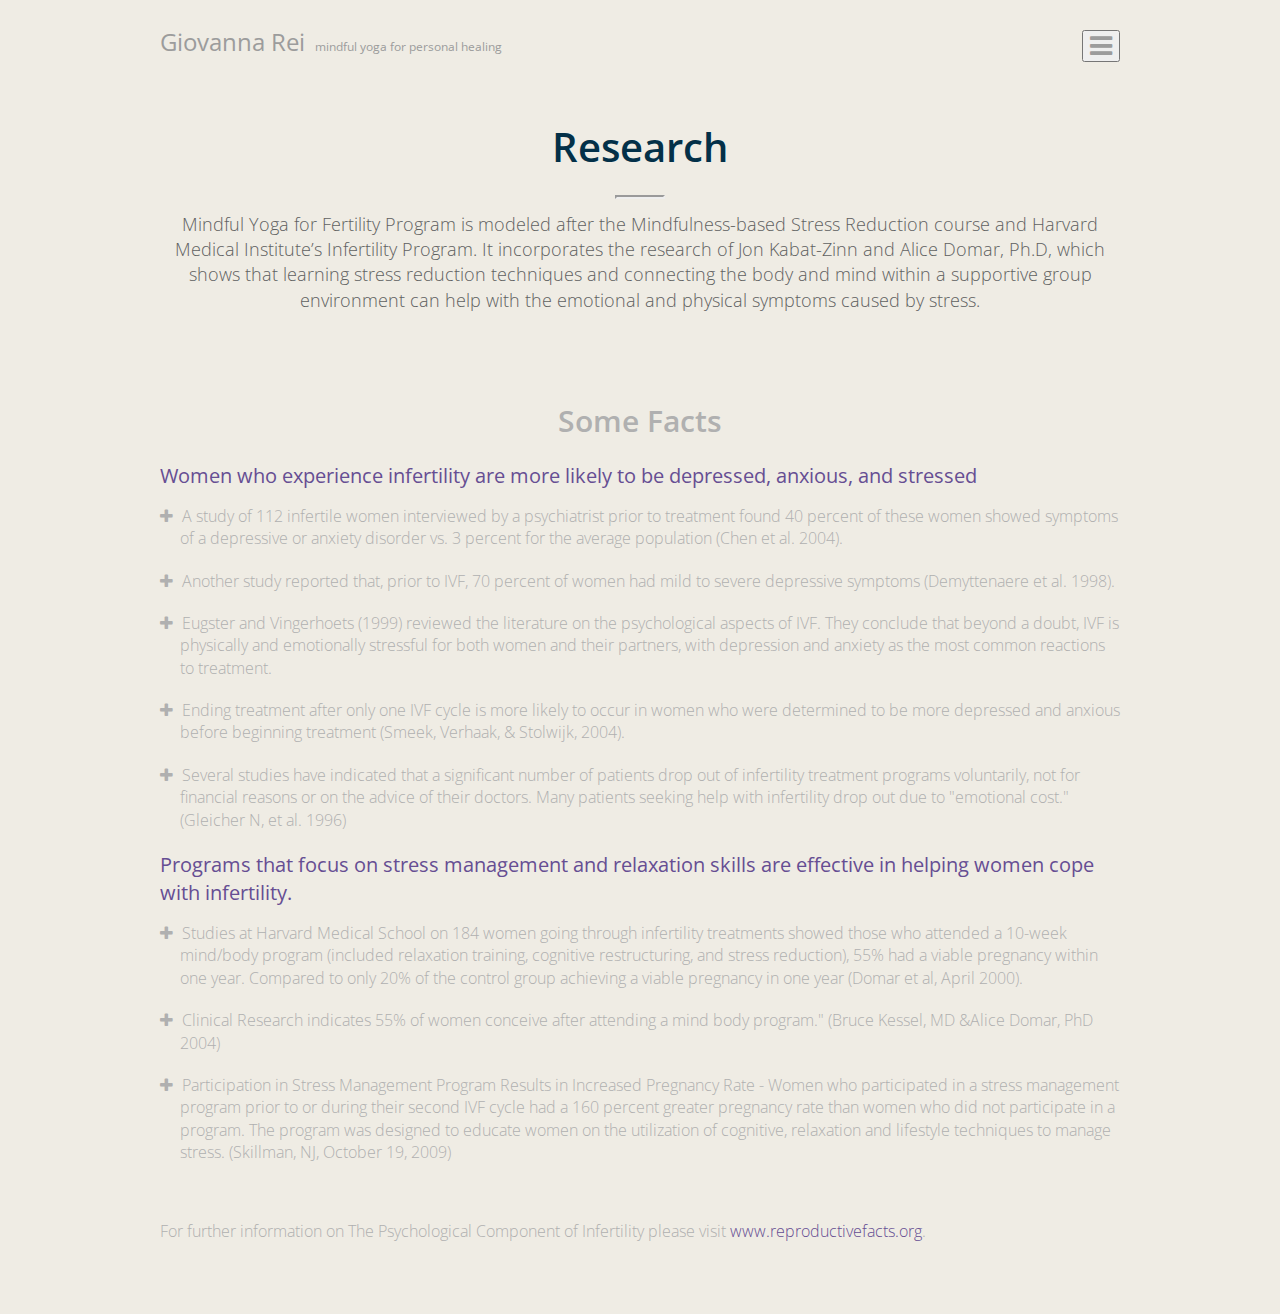
<file: research.html>
<!DOCTYPE html>
<html lang="en">
	<head>
    	<meta charset="utf-8">
    	<meta name="description" content="The perfect personal assistant. Relaxr does your job for you so you can enjoy life as it is meant to be.">
    	<meta name="viewport" content="width=device-width, initial-scale=1">

    	<title>G. Rei Yoga</title>

		<link href='http://fonts.googleapis.com/css?family=Open+Sans:300italic,300,600,800' rel='stylesheet' type='text/css'>

		<!-- external CSS link -->
		<link rel="stylesheet" href="css/reset.css">
		<link rel="stylesheet" href="css/style.css">
		<link rel="stylesheet" href="https://maxcdn.bootstrapcdn.com/font-awesome/4.5.0/css/font-awesome.min.css">
		<link rel="stylesheet" type="text/css" href="css/component.css" />

		<script src="https://ajax.googleapis.com/ajax/libs/jquery/2.2.0/jquery.min.js">
		</script>

		<script type="text/javascript" src="js/index.js">
		</script>

	</head>

	<body>
		<header>

			<div class="container">
				<h1 class="logo">
					<!--<img src="images/logo.png" alt="G.Rei" > -->Giovanna Rei</h1> 
				<span><h4 class="tag">mindful yoga for personal healing</h4> </span>

				<nav>	
				</nav>
					<div class="menuIcon">
						<button id="showRightPush" class="fa fa-bars"> 

					</button>


					<!-- <i class="fa fa-bars"> </i> -->
				</div>
				
			</div>
		</header>

		<body class="cbp-spmenu-push">

		<nav class="cbp-spmenu cbp-spmenu-vertical cbp-spmenu-right" id="cbp-spmenu-s2">
			<h3>Menu</h3>

			<a href="#">Celery seakale</a>
			<a href="#">Dulse daikon</a>
			<a href="#">Zucchini garlic</a>
			<a href="#">Catsear azuki bean</a>
			<a href="#">Dandelion bunya</a>
			<a href="#">Rutabaga</a>
		</nav>


		

		<section id="pageIntro">
			<div class="container">
				<h3>Research</h3>

				<hr>
				<p>
					Mindful Yoga for Fertility Program is modeled after the Mindfulness-based Stress Reduction course and Harvard Medical Institute’s Infertility Program. It incorporates the research of Jon Kabat-Zinn and Alice Domar, Ph.D, which shows that learning stress reduction techniques and connecting the body and mind within a supportive group environment can help with the emotional and physical symptoms caused by stress.</p>
			</div>


		</section>


		<section id="facts">
			<div class="container">

				
				<h3>Some Facts</h3>
				
				<h4>Women who experience infertility are more likely to be depressed, anxious, and stressed</h4>

				<ul>

					<li> A study of 112 infertile women interviewed by a psychiatrist prior to treatment found 40 percent of these women showed symptoms of a depressive or anxiety disorder vs. 3 percent for the average population (Chen et al. 2004).
					</li>

					<li> Another study reported that, prior to IVF, 70 percent of women had mild to severe depressive symptoms (Demyttenaere et al. 1998).
					</li>

					<li> Eugster and Vingerhoets (1999) reviewed the literature on the psychological aspects of IVF. They conclude that beyond a doubt, IVF is physically and emotionally stressful for both women and their partners, with depression and anxiety as the most common reactions to treatment.
					</li>

					<li> Ending treatment after only one IVF cycle is more likely to occur in women who were determined to be more depressed and anxious before beginning treatment (Smeek, Verhaak, & Stolwijk, 2004).
					</li>

					<li> Several studies have indicated that a significant number of patients drop out of infertility treatment programs voluntarily, not for financial reasons or on the advice of their doctors. Many patients seeking help with infertility drop out due to "emotional cost." (Gleicher N, et al. 1996)
					</li>



				</ul>

<h4>Programs that focus on stress management and relaxation skills are effective in helping women cope with infertility.</h4>

				<ul>

					<li> Studies at Harvard Medical School on 184 women going through infertility treatments showed those who attended a 10-week mind/body program (included relaxation training, cognitive restructuring, and stress reduction), 55% had a viable pregnancy within one year. Compared to only 20% of the control group achieving a viable pregnancy in one year (Domar et al, April 2000).
					</li>

					<li> Clinical Research indicates 55% of women conceive after attending a mind body program." (Bruce Kessel, MD &Alice Domar, PhD 2004)
					</li>

					<li> Participation in Stress Management Program Results in Increased Pregnancy Rate - Women who participated in a stress management program prior to or during their second IVF cycle had a 160 percent greater pregnancy rate than women who did not participate in a program. The program was designed to educate women on the utilization of cognitive, relaxation and lifestyle techniques to manage stress. (Skillman, NJ, October 19, 2009)
					</li>
	
				</ul>
				<br>
				<p>
				For further information on The Psychological Component of Infertility please visit <a href="http://www.reproductivefacts.org"> www.reproductivefacts.org</a>.

				</p>
				<br>

				
			</div>

			
		</section>
		
		
		
		

		<!-------------------- JS -------------------->

		<script type="text/javascript" src="js/index.js"></script>
<script src="js/modernizr.custom.js"></script>
<script src="js/classie.js"></script>

<script>
			var menuRight = document.getElementById( 'cbp-spmenu-s2' ),
				/*menuLeft = document.getElementById( 'cbp-spmenu-s1' ),
				menuTop = document.getElementById( 'cbp-spmenu-s3' ),
				menuBottom = document.getElementById( 'cbp-spmenu-s4' ),
				showLeft = document.getElementById( 'showLeft' ),
				showRight = document.getElementById( 'showRight' ),
				showTop = document.getElementById( 'showTop' ),
				showBottom = document.getElementById( 'showBottom' ),
				showLeftPush = document.getElementById( 'showLeftPush' ),*/
				showRightPush = document.getElementById( 'showRightPush' ),
				body = document.body;

			/*showLeft.onclick = function() {
				classie.toggle( this, 'active' );
				classie.toggle( menuLeft, 'cbp-spmenu-open' );
				disableOther( 'showLeft' );
			}; 
			showRight.onclick = function() {
				classie.toggle( this, 'active' );
				classie.toggle( menuRight, 'cbp-spmenu-open' );
				disableOther( 'showRight' );
			};
			/*showTop.onclick = function() {
				classie.toggle( this, 'active' );
				classie.toggle( menuTop, 'cbp-spmenu-open' );
				disableOther( 'showTop' );
			};
			showBottom.onclick = function() {
				classie.toggle( this, 'active' );
				classie.toggle( menuBottom, 'cbp-spmenu-open' );
				disableOther( 'showBottom' );
			};
			showLeftPush.onclick = function() {
				classie.toggle( this, 'active' );
				classie.toggle( body, 'cbp-spmenu-push-toright' );
				classie.toggle( menuLeft, 'cbp-spmenu-open' );
				disableOther( 'showLeftPush' );
			}; */
			showRightPush.onclick = function() {
				classie.toggle( this, 'active' );
				classie.toggle( body, 'cbp-spmenu-push-toleft' );
				classie.toggle( menuRight, 'cbp-spmenu-open' );
				disableOther( 'showRightPush' );
			}; 

			function disableOther( button ) {
				/*if( button !== 'showLeft' ) {
					classie.toggle( showLeft, 'disabled' );
				} 
				if( button !== 'showRight' ) {
					classie.toggle( showRight, 'disabled' );
				}
				/*if( button !== 'showTop' ) {
					classie.toggle( showTop, 'disabled' );
				}
				if( button !== 'showBottom' ) {
					classie.toggle( showBottom, 'disabled' );
				}
				if( button !== 'showLeftPush' ) {
					classie.toggle( showLeftPush, 'disabled' );
				} */
				if( button !== 'showRightPush' ) {
					classie.toggle( showRightPush, 'disabled' );
				}
			}
		</script>		




	</body>
</html>
</file>
<file: css/style.css>
/*
Project Name: Blank Template
Client: Your Client
Author: Your Name
Developer @GA in NYC
*/


/******************************************
/* SETUP
/*******************************************/

/* Box Model Hack */
* {
  -moz-box-sizing: border-box; /* Firexfox */
  -webkit-box-sizing: border-box; /* Safari/Chrome/iOS/Android */
  box-sizing: border-box; /* IE */
}

/* Clear fix hack */
.clearfix:after {
  content: ".";
  display: block;
  clear: both;
  visibility: hidden;
  line-height: 0;
  height: 0;
}

.clear {
  clear: both;
}

.alignright {
  float: right;
  padding: 0 0 10px 10px; /* note the padding around a right floated image */
}

.alignleft {
  float: left;
  padding: 0 10px 10px 0; /* note the padding around a left floated image */
}

/******************************************
/* BASE STYLES
/*******************************************/

body {
  color: #9C9C9C;
  font-size: 26px;
  line-height: 1.4;
  color: #606161;
  font-family: 'Open Sans', Helvetica, Arial, sans-serif;
  font-weight: 300;
  background-color: #efece4;
}
a {
  text-decoration: none;
}

p {
  font-size: 18px;
}

/******************************************
/* slide menu
/*******************************************/



/******************************************
/* LAYOUT
/*******************************************/

/* Center the container */
.container {
  max-width: 960px;
  margin: 0 auto;
  background-color: #efece4;
  text-align: center;
}

.containerimage {
  width: 100%;
  height: 2000px;
  padding: 10px 35px;
  background: url(../images/aboutBack.svg) no-repeat top center #131e27;
  background-position: 50px 270px; 
  padding-top: 32px;
  background-size:80%;
  background-color: #efece4;
  margin: 0 auto;
}


.container2 {
  width: 50%;
  padding: 10px 35px;
  margin-top: 20px;
  background-color: #efece4;
  float: left;
}

.container2image {
  width: 50%;
  height: 700px;
  padding: 10px 35px;
  background: url(../images/home.png) no-repeat top center #131e27;
  padding-top: 32px;
  background-size:80%;
  background-color: #efece4;
  float: left;

}

.container2 li {
  text-align: center;
  font-size: 20px;
}

.container2 p {
  text-align: center;
  color: #B0B0B0;
  margin-top: 20px;
  font-size: 20px;
  margin-bottom: 35px;
}

.container3 {
  width: 33%;
  padding: 10px 20px;
  
  background-color: #efece4;
  float: left;
}

.container3 img {
  width:75px;
  display: block;
    margin: 0 auto;
    
}

.containerFacts {
  width: 960px;
  margin: 0 auto;
  background-color: #efece4;
  text-align: left;
}


.contactDetail1 {
  font-size:22px;
  color: #664e93;
}

.contactDetail1:hover {
  text-decoration: underline;
  cursor: pointer;
}

.contactDetail2 {
  font-size:22px;
  color: #606161;
  
}

.container3 p {
  text-align: center;
  color: #B0B0B0;
  margin-top: 20px;
  font-size: 16px;
  padding: 0 10px;
}

.container3 h4 {
  text-align: center;
  color: black;
  margin-top: 6px;
  font-size: 28px;
  margin-bottom: 20px;
}

.logo {
  font-size: 24px;
  font-weight: 400;
  color: #9C9C9C;
  margin-right: 10px;
  cursor: pointer;
}
.logo:hover {
  color:#8861A9;
}

.tag {
  font-size: 12px;
  font-weight: 400;
  color: #9C9C9C;
  
}

.menuIcon {
  float: right;
  
}

header .fa-bars {
  float: right;
  margin-top: 5px;
  margin-right: 0px;
  color: #9C9C9C;
  visibility: visible;
}
.fa-bars:hover {
  color:#8861A9;
}

header {
  background: #efece4;
  padding: 25px 0;
  overflow: hidden;
}
header .logo {
  color: #9C9C9C;
  float: left;
}

header .tag {
  color: #9C9C9C;
  float: left;
  position: relative;
  margin-top: 14px;

}



header nav {
  float: right;
  margin-top: 15px;
}
header nav ul li {
  display: inline-block;
  margin: 0 0 0 40px;
  font-size: 24px;
}
header nav ul li a {
  color: #f9e42e;
}
.fa-bars {
  visibility: hidden;
  
}



#pageIntro {
  max-width: 960px;
  height: auto;
  padding-top: 32px;
  background: #efece4;
  width: 100%;
  margin: 0 auto;
  padding-bottom: 20px;
}

#homeIntro {
  max-width: 960px;
  margin: 0 auto;
  background-color: #efece4;
  text-align: center;
}


#pageIntro p {
  margin-bottom: 35px;

}



#faq {
  height: auto;
  padding-top: 32px;
  background: #efece4;
  width: 100%;
  margin: 0 auto;
  padding-bottom: 20px;
  text-align: left;

}

#faq dt a {
  color:#664E93; 
  font-size: 24px;
  text-align: left;

}
#faq dt a:hover {
  color:#906bd5; 
  
}

#faq dd {
  color:#B0B0B0; 
  font-size: 18px;
  text-align: left;
}


#facts {
  height: auto;
  padding-top: 32px;
  background: #efece4;
  width: 100%;
  margin: 0 auto;
  padding-bottom: 20px;
  text-align: left;
}

#facts h3 {
  color:#B0B0B0; 
  font-size: 30px;
}

#facts h4 {
  color:#664E93; 
  font-size: 20px;
  text-align: left;
  margin-bottom: 15px;
}

#facts p {
  color:#B0B0B0; 
  font-size: 16px;
  text-align: left;
  margin-bottom: 15px;
}

#facts a {
  color:#664E93; 
  
}

#facts li {
  
  font-size: 16px;
  text-align: left;
  color: #B0B0B0;
  margin-bottom: 20px;
  
  list-style: none;
  margin-left: 20px;
}

#facts li:before {    
font-family: 'FontAwesome';
content: '\f067';
margin:0 5px 0 -20px;
color: :#664E93 !important;
}


#hero {
  height: 700px;
  background: url(../images/header_bg.jpg) no-repeat top center #131e27;
  padding-top: 32px;
  background-size:cover;
}

#hero .logo {
  color: #fff;
}
#hero h2 {
  font-size: 48px;
  text-align: center;
  color: #fff;
  margin: 120px 0 90px;
  font-weight: 600;
}
.button {
  border-radius: 1px;
  font-weight: 400;

  padding: 12px 0;
  width: 280px;
  font-size: 14px;
  text-align: center;
  display: block;
  margin: 0 auto;
  color:#8861A9;
  border:1px;
  border-color: #8861A9;
  border-style: solid;
}

.button:hover {
  border-radius: 1px;
  font-weight: 400;
  padding: 12px 0;
  width: 280px;
  font-size: 14px;
  text-align: center;
  display: block;
  margin: 0 auto;
  background: #8861A9;
  color: #ffffff;
}


/*.blue {
  background: #033048;
  color: #fff;
  font-size: 24px;
} */
#benefits {
  padding: 100px 0 80px;
}
h3 {
  color: #033048;
  font-size: 40px;
  font-weight: 600;
  margin-bottom: 20px;
  text-align: center;
}

h4 {
  color: #9C9C9C;
  font-size: 12px;
  font-weight: 400;
  vertical-align: text-bottom;
  }

  hr {
    width: 50px;
  border-width: 2px;
    text-align: center;
  }

#benefits p, #benefits ul {
  width: 600px;
}
#benefits ul {
  list-style: disc;
  margin: 30px 0 0 80px;
}
#testimonial {
  background: url(../images/testimonial_bg.jpg) no-repeat top center #071324;
  padding: 70px 0 70px;
  color: #fff;
  background-size: cover;
}
blockquote {
  font-size: 36px;
  font-weight: 300;
  font-style: italic;
  text-align: center;
  width: 580px;
  margin: 0 auto;
}
blockquote span {
  font-weight: 600;
  display: block;
  font-style: normal;
}
#main {
  margin-top: 80px;
}
#posts {
  width: 700px;
  display: inline-block;
  margin-right: 20px;
  vertical-align: top;
}
#sidebar {
  width: 240px;
  display: inline-block;
  vertical-align: top;
}
.post {
  border-bottom: 1px solid #043049;
  padding-bottom: 40px;
  margin-bottom: 40px;
}
.post h2 {
  font-weight: 600;
  font-size: 40px;
  line-height: 1.3;
  margin-bottom: 30px;
}
.post h2 a {
  color: #043049;
}

.post img {
  margin-bottom: 30px;
}
.post p {
  font-size: 24px;
  line-height: 1.333;
  color: #606161;
}
.post p:first-of-type:first-letter {
  float: left;
  font-size: 80px;
  line-height: 65px;
  padding-top: 4px;
  padding-right: 8px;
  padding-left: 3px;
  font-weight: 600;
}
.readmore {
  text-align: right;
  margin-top: 30px;
}
.readmore a {
  color: #043049;
  font-weight: 600;
}

/*.button {
  border-radius: 5px;
  font-weight: 800;
  padding: 12px 0;
  width: 280px;
  font-size: 28px;
  text-align: center;
  display: block;
  margin: 0 auto;
}
.yellow {
  background: #f9e42e;
  color: #033048;
}
.blue {
  background: #033048;
  color: #fff;
  font-size: 24px;
}*/

#sidebar h3 {
  font-size: 32px;
  font-weight: 800;
  margin-bottom: 15px;
  color: #043049;
}
#sidebar ul {
  margin-bottom: 40px;
}
#sidebar ul li a {
  color: #043049;
  font-size: 24px;
}
#sidebar p {
  font-size: 22px;
  line-height: 1.1;
  margin-bottom: 40px;
}
#sidebar p a {
  color: #043049;
  font-weight: 600;
}

#bottom-cta {
  background: #f9e42e;
  padding: 30px;
  text-align: center;
}

footer {
  background: #121212;
  padding: 65px 0 45px;
  text-align: center;
}
footer .logo {
  color: #f9e42e;
  margin-bottom: 68px;
}
footer ul li {
  display: inline-block;
  list-style: none;
  margin: 0 26px 75px;
}
footer p {
  font-size: 18px;
  color: #fff;
  font-weight: 600;
}

 @media screen and (max-width:1080px) and (min-width: 320px) {
  nav ul {
    display: none;
  }
  header .fa-bars {
  float: right;
  margin-top: 5px;
  margin-right: 0px;
  color:#9C9C9C;
  visibility: visible;
}
.fa-bars:hover {
  color:#8861A9;
}

.container {
  width: 90%;
}

blockquote {
  font-size: 24px;
  width: 380px;
}

#benefits p, #benefits ul , #benefits h3{
  text-align: center;
  width: 100%;
  margin:0 auto;
  list-style: none;
}

#benefits ul {
  font-size: 20px;
  padding-bottom:20px;
}

#benefits p {
  margin-bottom:30px;
  font-size: 24px;
  color:black;
  width: 70%;

} 


/*

@media screen and (max-width:767px) and (min-width: 320px) {
  nav ul {
    display: none;
  }
  header .fa-bars {
  float: right;
  margin-right: 40px;
  color:white;
}
.container {
  width: 70%;
}

#benefits p, #benefits ul , #benefits h3{
  text-align: center;
  width: 100%;
  margin:0;
 list-style: none;
 visibility: visible;
}
}
*/


}
</file>
<file: css/component.css>
/* General styles for all menus */
.cbp-spmenu {
	background: #47a3da;
	position: fixed;
}

.cbp-spmenu h3 {
	color: #afdefa;
	font-size: 1.9em;
	padding: 20px;
	margin: 0;
	font-weight: 300;
	background: #0d77b6;
}

.cbp-spmenu a {
	display: block;
	color: #B0B0B0;
	font-size: 1.1em;
	font-weight: 300;
}

.cbp-spmenu a:hover {
	background: #258ecd;
}

.cbp-spmenu a:active {
	background: #afdefa;
	color: #47a3da;
}

/* Orientation-dependent styles for the content of the menu */

.cbp-spmenu-vertical {
	width: 240px;
	height: 100%;
	top: 0;
	z-index: 1000;
}

.cbp-spmenu-vertical a {
	border-bottom: 1px solid #258ecd;
	padding: 1em;
}

.cbp-spmenu-horizontal {
	width: 100%;
	height: 150px;
	left: 0;
	z-index: 1000;
	overflow: hidden;
}

.cbp-spmenu-horizontal h3 {
	height: 100%;
	width: 20%;
	float: left;
}

.cbp-spmenu-horizontal a {
	float: left;
	width: 20%;
	padding: 0.8em;
	border-left: 1px solid #258ecd;
}

/* Vertical menu that slides from the left or right */

.cbp-spmenu-left {
	left: -240px;
}

.cbp-spmenu-right {
	right: -240px;
}

.cbp-spmenu-left.cbp-spmenu-open {
	left: 0px;
}

.cbp-spmenu-right.cbp-spmenu-open {
	right: 0px;
}

/* Horizontal menu that slides from the top or bottom */

.cbp-spmenu-top {
	top: -150px;
}

.cbp-spmenu-bottom {
	bottom: -150px;
}

.cbp-spmenu-top.cbp-spmenu-open {
	top: 0px;
}

.cbp-spmenu-bottom.cbp-spmenu-open {
	bottom: 0px;
}

/* Push classes applied to the body */

.cbp-spmenu-push {
	overflow-x: hidden;
	position: relative;
	left: 0;
}

.cbp-spmenu-push-toright {
	left: 240px;
}

.cbp-spmenu-push-toleft {
	left: -240px;
}

/* Transitions */

.cbp-spmenu,
.cbp-spmenu-push {
	-webkit-transition: all 0.3s ease;
	-moz-transition: all 0.3s ease;
	transition: all 0.3s ease;
}

/* Example media queries */

@media screen and (max-width: 55.1875em){

	.cbp-spmenu-horizontal {
		font-size: 75%;
		height: 110px;
	}

	.cbp-spmenu-top {
		top: -110px;
	}

	.cbp-spmenu-bottom {
		bottom: -110px;
	}

}

@media screen and (max-height: 26.375em){

	.cbp-spmenu-vertical {
		font-size: 90%;
		width: 190px;
	}

	.cbp-spmenu-left,
	.cbp-spmenu-push-toleft {
		left: -190px;
	}

	.cbp-spmenu-right {
		right: -190px;
	}

	.cbp-spmenu-push-toright {
		left: 190px;
	}
}
</file>
<file: css/default.css>
/* General Blueprint Style */
@import url(http://fonts.googleapis.com/css?family=Lato:300,400,700);
@font-face {
	font-family: 'bpicons';
	src:url('../fonts/bpicons/bpicons.eot');
	src:url('../fonts/bpicons/bpicons.eot?#iefix') format('embedded-opentype'),
		url('../fonts/bpicons/bpicons.woff') format('woff'),
		url('../fonts/bpicons/bpicons.ttf') format('truetype'),
		url('../fonts/bpicons/bpicons.svg#bpicons') format('svg');
	font-weight: normal;
	font-style: normal;
} /* Made with http://icomoon.io/ */

*, *:after, *:before { -webkit-box-sizing: border-box; -moz-box-sizing: border-box; box-sizing: border-box; }
body, html { font-size: 100%; padding: 0; margin: 0;}

/* Clearfix hack by Nicolas Gallagher: http://nicolasgallagher.com/micro-clearfix-hack/ */
.clearfix:before, .clearfix:after { content: " "; display: table; }
.clearfix:after { clear: both; }

body {
    font-family: 'Lato', Calibri, Arial, sans-serif;
    color: #47a3da;
}

a {
	color: #B0B0B0;
	text-decoration: none;
}

a:hover {
	color: #000;
}

.main,
.container > header {
	width: 90%;
	max-width: 69em;
	margin: 0 auto;
	padding: 0 1.875em 3.125em 1.875em;
}

.container > header {
	padding: 2.875em 1.875em 1.875em;
}

.container > header h1 {
	font-size: 2.125em;
	line-height: 1.3;
	margin: 0 0 0.6em 0;
	float: left;
	font-weight: 400;
}

.container > header > span {
	display: block;
	position: relative;
	z-index: 9999;
	font-weight: 700;
	text-transform: uppercase;
	letter-spacing: 0.5em;
	padding: 0 0 0.6em 0.1em;
}

.container > header > span span:after {
	width: 30px;
	height: 30px;
	left: -12px;
	font-size: 50%;
	top: -8px;
	font-size: 75%;
	position: relative;
}

.container > header > span span:hover:before {
	content: attr(data-content);
	text-transform: none;
	text-indent: 0;
	letter-spacing: 0;
	font-weight: 300;
	font-size: 110%;
	padding: 0.8em 1em;
	line-height: 1.2;
	text-align: left;
	left: auto;
	margin-left: 4px;
	position: absolute;
	color: #fff;
	background: #47a3da;
}

.container > header nav {
	float: right;
	text-align: center;
}

.container > header nav a {
	display: inline-block;
	position: relative;
	text-align: left;
	width: 2.5em;
	height: 2.5em;
	background: #fff;
	border-radius: 50%;
	margin: 0 0.1em;
	border: 4px solid #47a3da;
}

.container > header nav a > span {
	display: none;
}

.container > header nav a:hover:before {
	content: attr(data-info);
	color: #47a3da;
	position: absolute;
	width: 600%;
	top: 120%;
	text-align: right;
	right: 0;
	pointer-events: none;
}

.container > header nav a:hover {
	background: #47a3da;
}

.bp-icon:after {
	font-family: 'bpicons';
	speak: none;
	font-style: normal;
	font-weight: normal;
	font-variant: normal;
	text-transform: none;
	text-align: center;
	color: #47a3da;
	-webkit-font-smoothing: antialiased;
}

.container > header nav .bp-icon:after {
	position: absolute;
	top: 0;
	left: 0;
	width: 100%;
	height: 100%;
	line-height: 2;
	text-indent: 0;
}

.container > header nav a:hover:after {
	color: #fff;
}

.bp-icon-next:after {
	content: "\e000";
}
.bp-icon-drop:after {
	content: "\e001";
}
.bp-icon-archive:after {
	content: "\e002";
}
.bp-icon-about:after {
	content: "\e003";
}
.bp-icon-prev:after {
	content: "\e004";
}

.main > section {
	max-width: 260px;
	width: 90%;
	margin: 0 auto;
}

.main > section h2 {
	font-weight: 300;
	color: #ccc;
}

.main > section button {
	border: none;
	background: #47a3da;
	color: #fff;
	padding: 1.5em;
	display: block;
	width: 100%;
	cursor: pointer;
	margin: 10px 0;
	font-size: 0.8em;
}

.main > section button:hover {
	background: #258ecd;
}

.main > section button.active {
	background: #0d77b6;
}

.main > section button.disabled {
	background: #aaa;
	pointer-events: none;
}

@media screen and (max-width: 55em) {

	.container > header h1,
	.container > header nav {
		float: none;
	}

	.container > header > span,
	.container > header h1 {
		text-align: center;
	}

	.container > header nav {
		margin: 0 auto;
	}

	.container > header > span {
		text-indent: 30px;
	}
}
</file>
